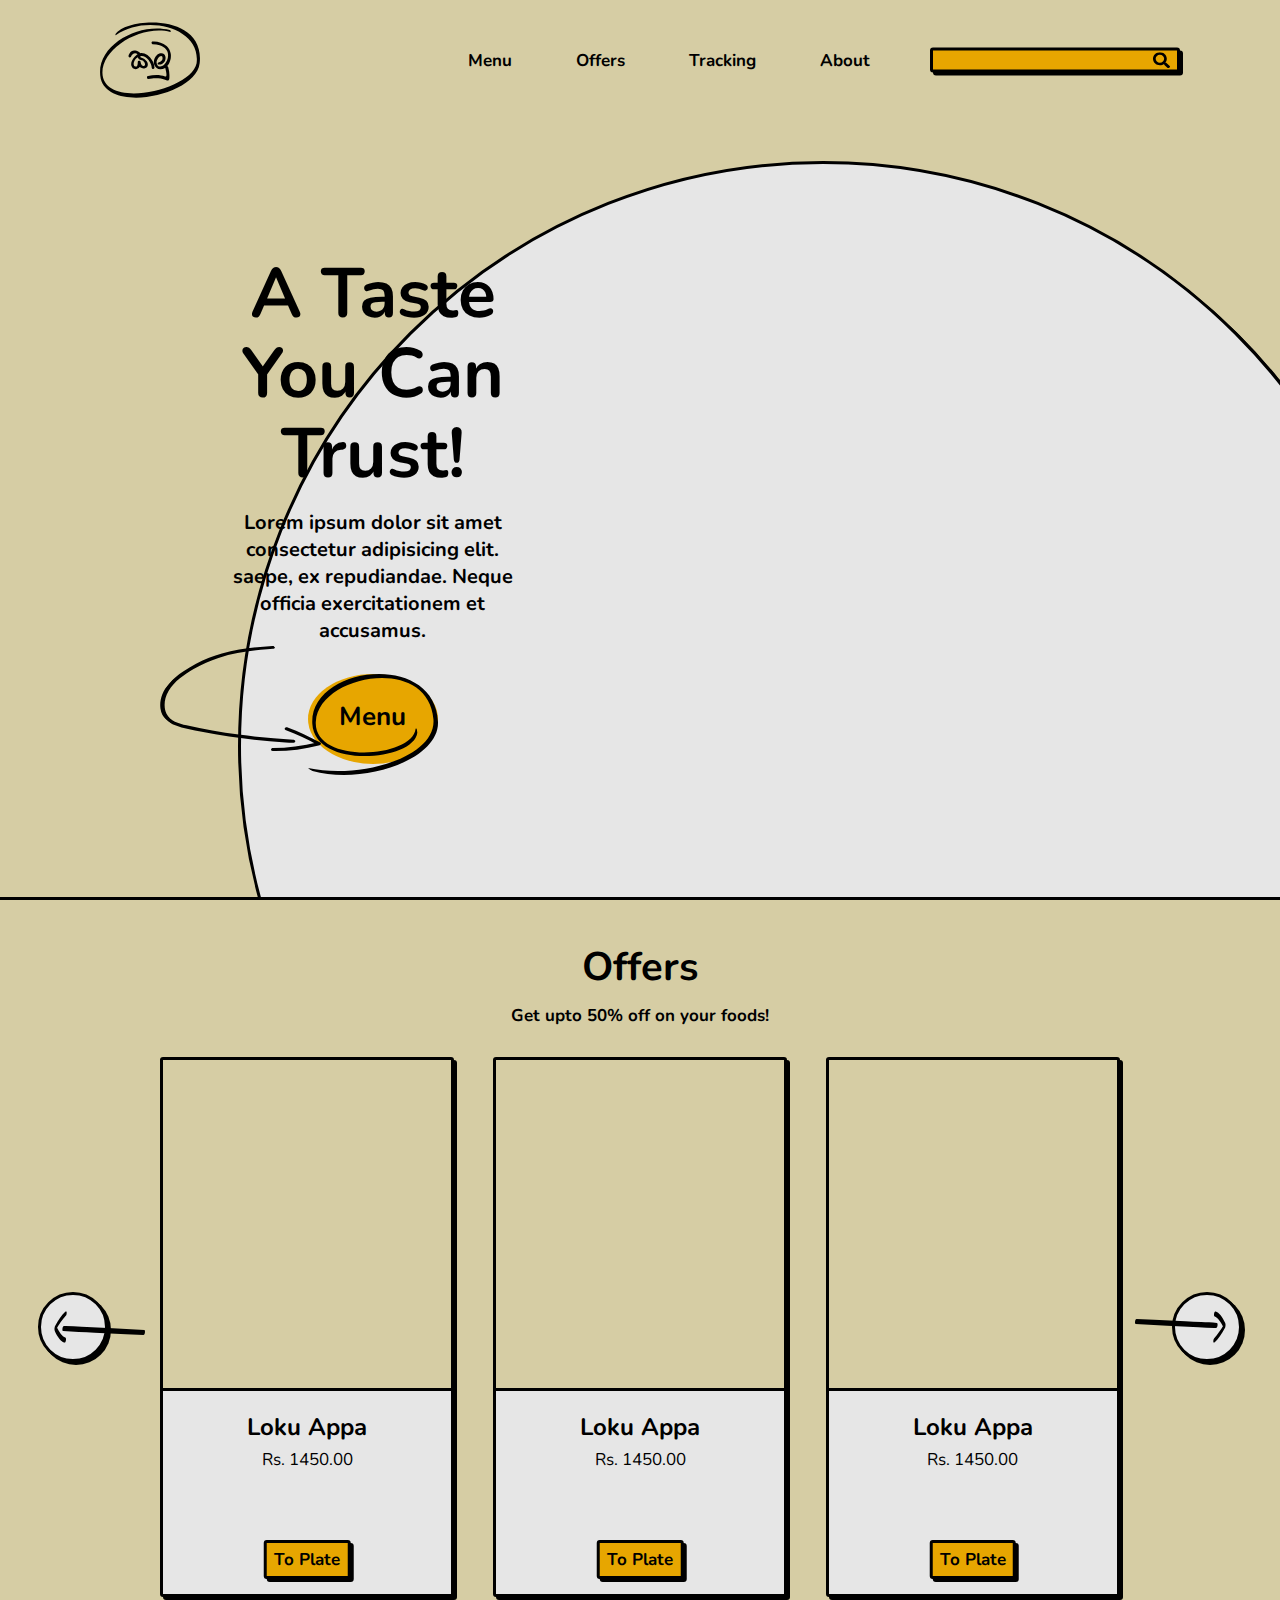
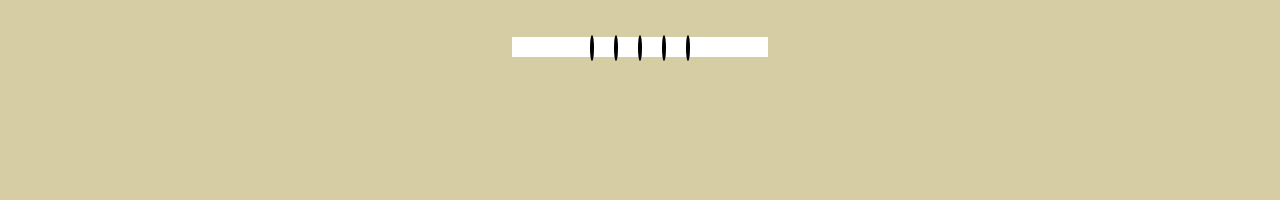
<file: index.html>
<!DOCTYPE html>
<html lang="en">
<head>
    <meta charset="UTF-8">
    <meta http-equiv="X-UA-Compatible" content="IE=edge">
    <meta name="viewport" content="width=device-width, initial-scale=1.0">
    <title>Kamu</title>
    <link rel="stylesheet" href="main.css">
</head>
<body>
    <div class="sec1 sec">
        <div class="navBar">
            <img src="./imgs/logoTop.svg" alt="" srcset="" class = "topLogo">
            <ul>
                <li><a href="#">Menu</a></li>
                <li><a href="#">Offers</a></li>
                <li><a href="#">Tracking</a></li>
                <li><a href="#">About</a></li>
            </ul>
            <div class="searchBar"><input class="neo" type="text" id="search"><img src="./imgs/icons/icon _Search_.svg" alt="" srcset="" class="searchBtn"></div>
        </div>

        <div class="neo rightCircle"></div>

        <div class="textArea">
            <div class="title">A Taste You Can Trust!</div>
            <div class="content">Lorem ipsum dolor sit amet consectetur adipisicing elit. saepe, ex repudiandae. Neque officia exercitationem et accusamus.</div>
            <div class="menuBtn">Menu<img src="./imgs/doodles/circle-3.svg" alt=""></div>
        </div>
        
        <img src="./imgs/doodles/arrowComeBack.svg" alt="" class="arrowBack">

    </div>

    <div class="sec2 sec">
        <div class="secTitle">Offers</div>
        <div class="secSubTitle">Get upto 50% off on your foods!</div>
        <div class="slideContainer">
            <div class="slideBtn slideLeftBtn neo"><img src="./imgs/doodles/left.svg" alt=""></div>
            <div class="slideBtn slideRightBtn neo"><img src="./imgs/doodles/right.svg" alt=""></div>
            <div class="slider">
                <div class="foodBox neo">
                    <div class="foodImg"></div>
                    <div class="foodText">
                        <div class="foodTitle">Loku Appa</div>
                        <div class="foodPrice">Rs. 1450.00</div>
                    </div>
                    <button class="addToPlateBtn neo">To Plate</button>
                </div><div class="foodBox neo">
                    <div class="foodImg"></div>
                    <div class="foodText">
                        <div class="foodTitle">Loku Appa</div>
                        <div class="foodPrice">Rs. 1450.00</div>
                    </div>
                    <button class="addToPlateBtn neo">To Plate</button>
                </div><div class="foodBox neo">
                    <div class="foodImg"></div>
                    <div class="foodText">
                        <div class="foodTitle">Loku Appa</div>
                        <div class="foodPrice">Rs. 1450.00</div>
                    </div>
                    <button class="addToPlateBtn neo">To Plate</button>
                </div>
            </div>
            <div class="sliderDots">
                    <div></div>
                    <div></div>
                    <div></div>
                    <div></div>
                    <div></div>
            </div>
        </div>
    </div>
</body>
</html>
</file>
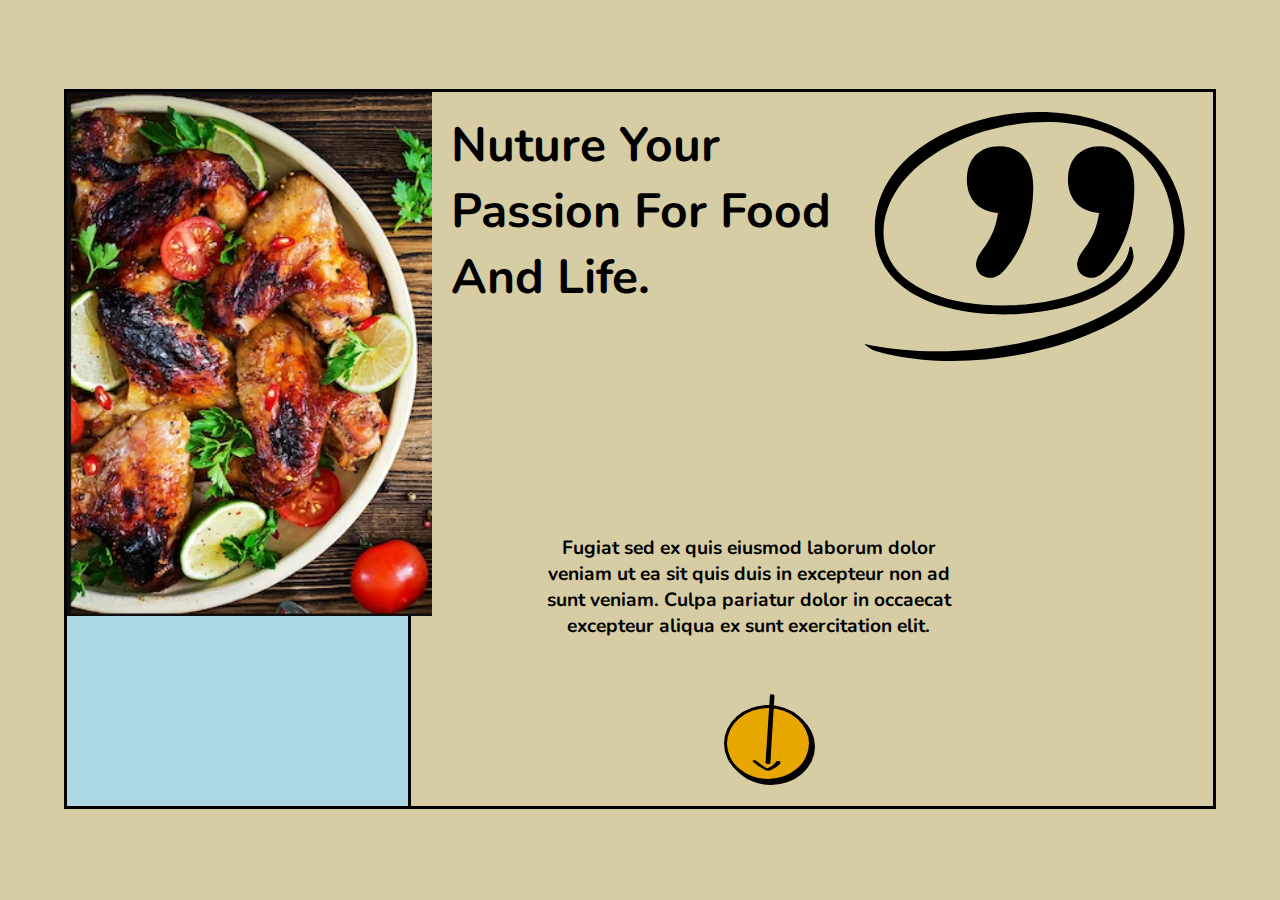
<file: Quote/quote.html>
<!DOCTYPE html>
<html lang="en">
<head>
	<meta charset="utf-8">
	<meta http-equiv="X-UA-Compatible" content="IE=edge">
	<meta name="viewport" content="width=device-width, initial-scale=1">
	<link rel="stylesheet" href="quote.css">

	<!-- Downloading Nunito font from "google fonts"-->
	<link rel="preconnect" href="https://fonts.googleapis.com">
	<link rel="preconnect" href="https://fonts.gstatic.com" crossorigin>
	<link href="https://fonts.googleapis.com/css2?family=Nunito:ital,wght@1,200;1,800;1,1000&display=swap" rel="stylesheet">
	
	<title>Kamu</title>
</head>
<body>
	<div class="container">
		<div class="outerbox">
			<div class="lsec">
				<img src=".\img\new.png" alt=" " id="newimg">
			</div>
			<div class="Rsec">
				<p id="titl">Nuture Your Passion For Food And Life.</p>
				<img src=".\img\circle-2.svg" alt="" id="qSymbl">
				<p id="dtil">Fugiat sed ex quis eiusmod laborum dolor veniam ut ea sit quis duis in excepteur non ad sunt veniam. Culpa pariatur dolor in occaecat excepteur aliqua ex sunt exercitation elit.</p>
				<div id="circle">
					<img src=".\img\down.svg" alt="" id="darrow" >
				</div>
				
			</div>
		</div>
	</div>
</body>
</html>
</file>
<file: main.css>
:root{
    --bgClr : #D6CDA4;
    --secClr : #E6E6E6;
    --highlight : #E7A600;
    --fontClr : #000000;

}

@font-face {
    font-family:'nunito' ;
    src: url(./fonts/Nunito/Nunito-VariableFont_wght.ttf) format('truetype');
}


*{
    padding: 0;
    margin: 0;
    box-sizing: border-box;
    font-family : nunito;
}

body{
    color : var(--fontClr);
    background-color: var(--bgClr);

}

.sec{
    height: 100vh;
    width: 100%;
    overflow: hidden;
    position: relative;
}

.topLogo{
    display: inline-block;
    width: 100px;
    height: 100px;
    position: absolute;
    left : 100px;
    top:50%;
    transform: translateY(-50%);
}

.navBar{
    display: inline-block;
    position: absolute;
    top : 10px;
}

.navBar ul{
    display: inline-block;
    position: absolute;
    top:50%;
    transform: translateY(-50%);
    right : 350px;
}

.navBar ul li{
    display: inline-block;
    list-style: none;
    margin-right: 60px;
}

.navBar ul li a{
    text-decoration: none;
    color: var(--fontClr);
    font-weight: 700;
    font-size: 17px;
}

.navBar .searchBar{
    display: inline-block;
    position: absolute;
    top:50%;
    transform: translateY(-50%);
    right :100px;
}

.navBar .searchBar input{
    width: 250px;
    height: 25px;
    background-color: var(--highlight);
    
}

.neo{
    border: 3px solid black;
    box-shadow: 3px 3px;
    border-radius: 3px;
}

.navBar{
    /* background-color: #fff; */
    width: 100%;
    height: 100px;
}

.searchBtn{
    position: absolute;
    width: 17px;
    top:50%;
    transform: translateY(-50%);
    right : 10px;
}

.rightCircle{
    background-color: var(--secClr);
    width: 130vh;
    height: 130vh;
    position: absolute;
    z-index: -1;
    border-radius: 50%;
    right: -10%;
    top: 18%;
}
.sec1{
    border-bottom: 3px solid var(--fontClr);
}
.sec1 .textArea {
    font-weight: bold;
    position: absolute;
    top:50%;
    transform: translateY(-50%);
    width: 27%;
    /* background-color: #fff; */
    text-align: center;
    left:200px;
    text-align: center;
}

.sec1 .textArea .title{
    font-size: 70px;
    line-height: 80px;
}

.sec1 .textArea .content{
    margin-top: 15px;
    font-size: 20px;
    width: 90%;
    position: relative;
    left:50%;
    transform: translateX(-50%);
}

.menuBtn{
    width: 130px;
    height: 90px;
    background-color: var(--highlight);
    border-radius: 50%;
    position: absolute;
    bottom: -120px;
    left: 50%;
    transform: translateX(-50%);
    text-align: center;
    padding: 25px;
    font-size: 26px;
}
.menuBtn img{
    position: absolute;
    left:0%;
    top:0%;
    width: 130px;
}

.arrowBack{
    width: 200px;
    position: absolute;
    bottom: 90px;
    left: 150px;
}

.secTitle{
    text-align: center;
    font-size: 40px;
    font-weight: bold;
    margin-top: 40px;
}

.secSubTitle{
    text-align: center;
    font-size: 17px;
    font-weight: bold;
    margin-top: 10px;
}
.slideContainer{
    /* background-color: #fff; */
    width: 100%;
    height: 60vh;
    margin-top: 30px;
    position: relative;
}

.slider{
    /* background-color: #cbcbcb; */
    width: 75%;
    height: 100%;
    position: absolute;
    left: 50%;
    transform: translate(-50%);
    display: grid;
    grid-template-columns: 1fr 1fr 1fr;
    grid-column-gap: 4%;
}

.foodBox{
    height: 100%;
    background-color:var(--secClr);
    position: relative;
}

.foodBox .foodImg{
    background-color: var(--bgClr);
    width: 100%;
    height: 62%;
    position: relative;
    border-bottom: 3px solid var(--fontClr);
    
}

.foodBox .foodText{
    text-align: center;
    margin-top: 15px;

}
.foodBox .foodText .foodTitle{
    color: var(--dlight);
    font-size: 24px;
    font-weight: bold;
    margin-top: 20px;
}

.foodBox .foodText .foodPrice{
    color:var(--llight);
    margin-top: 5px;
    font-size: 17px;
}

.foodBox  .addToPlateBtn{
    background-color:var(--highlight);
    position: absolute;
    bottom: 15px;
    left: 50%;
    transform: translateX(-50%);
    font-size: 17px;
    padding: 5px;
    color: var(--dgreen);
    width: 30%;
    font-weight: bold;
    
}

.slideBtn{
    position: absolute;
    background-color: var(--secClr);
    width: 70px;
    height : 70px;
    border-radius: 50%;
    top : 50%;
    transform: translateY(-50%);
}

.slideBtn img{
    position: absolute;
    top:50%;
    transform: translateY(-50%);
}

.slideLeftBtn{
    left: 3%;
}

.slideLeftBtn img{
    left:20%;
}

.slideRightBtn{
    right: 3%;
}

.slideRightBtn img{
    right: 20%;
}


.sliderDots{
    width: 20%;
    height: 20px;
    background-color: #fff;
    position: absolute;
    left:50%;
    transform: translateX(-50%);
    bottom: -60px;
    text-align: center;
}

.sliderDots div{
    display: inline;
    width:1px;
    height:1px;
    border: 2px solid black;
    background-color: var(--secClr);
    border-radius: 50%;
    list-style: none;
    margin: 0 10px 0 10px;
}
</file>
<file: Quote/quote.css>
:root{
    --dvanila : #D6CDA4;
    --lwhite : #E6E6E6;
    --orange : #E7A600;
    --black : #000000;
}

*{
    padding: 0;
    margin: 0;
    box-sizing: border-box;
    font-family: 'Nunito', sans-serif;
}

.container{
    background-color: var(--dvanila);
    width: 100vw;
    height: 100vh;
    position: relative;
}

.outerbox{
    position: absolute;
    top: 9.9%;
    left: 5%;
    border: 3px solid var(--black);
    width: 90%;
    height: 80%;
}

.lsec,.Rsec{
    float: left;
    height: 100%;  
}

.lsec{
    border-right: 3px solid var(--black);
    width: 30%;
    background-color: lightblue;
}

.Rsec{
    width: 70%;
}

.Rsec #qSymbl {
    width: 43%;
    height: 269px;
}
.Rsec #titl {
    width: 55%;
    font-weight: bold;
    font-size: xxx-large;
    padding-left: 40px;
}

#titl,#qSymbl{
    float: left;
    padding-top: 20px;
}

#dtil{
    position: absolute;
    bottom: 128px;
    right: 22%;
    clear: both;

}

.Rsec #dtil {
    font-weight: bold;
    text-align: center;
    width: 37%;
    height: 20%;
    font-size: larger;
}

.Rsec #circle{
    border: 3px solid var(--black);
    border-radius: 50%;
    box-shadow: 3px 3px;
    bottom: 24px;
    right: 35%;
}

.Rsec #darrow,.Rsec #circle{
    width: 88px;
    height: 77px;
    position: absolute;
}
.Rsec #darrow{
    bottom: 8px;
    right: -2%;
}
.Rsec #circle{
    background-color: var(--orange);
}
.lsec>#newimg{
    width: 365px;
    height: 524px;
}
</file>
